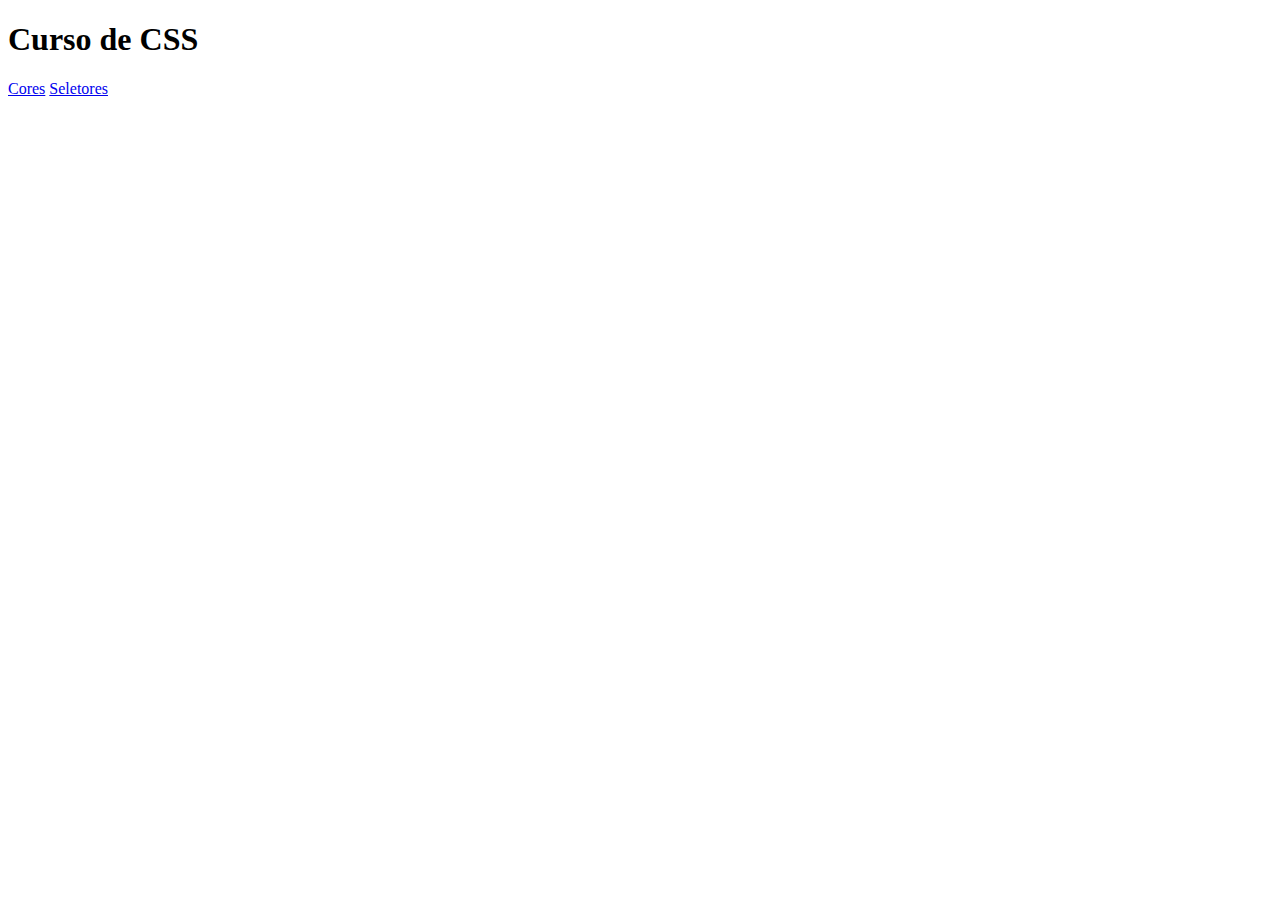
<file: index.html>
<!DOCTYPE html>
<html lang="pt-br">

<head>
    <meta charset="UTF-8">
    <meta name="viewport" content="width=device-width, initial-scale=1.0">
    <title>Curso de CSS</title>
    <link rel="shortcut icon" href="assets/images/favicon.ico" type="image/x-icon">
</head>

<body>
    <h1>Curso de CSS</h1>

    <a href="public/cores.html">Cores</a>
    <a href="public/seletores.html">Seletores</a>

</body>

</html>
</file>
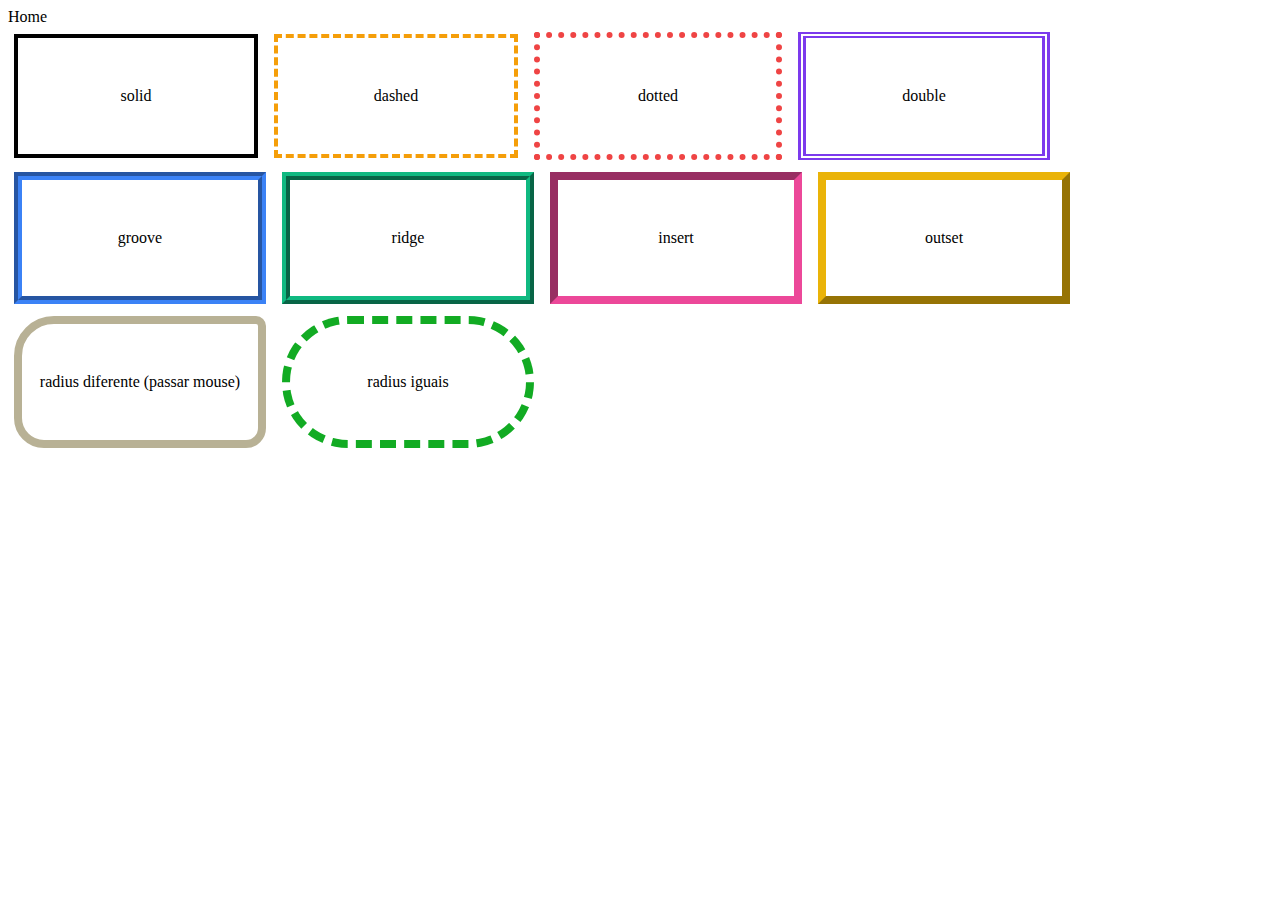
<file: public/bordas.html>
<!DOCTYPE html>
<html lang="pt-br">
<head>
    <meta charset="UTF-8">
    <meta name="viewport" content="width=device-width, initial-scale=1.0">
    <title>Bordas</title>
    <link rel="shortcut icon" href="../assets/images/favicon.ico" type="image/x-icon">
    <link rel="stylesheet" href="../assets/css/bordas.css">  
</head>
<body>
    <a href="../index.html">Home</a>

    <div class="demonstracao borda-solid">solid</div>
    <div class="demonstracao borda-dashed">dashed</div>
    <div class="demonstracao borda-dotted">dotted</div>
    <div class="demonstracao borda-double">double</div>
    <div class="demonstracao borda-groove">groove</div>
    <div class="demonstracao borda-ridge">ridge</div>
    <div class="demonstracao borda-insert">insert</div>
    <div class="demonstracao borda-outset">outset</div>

    <div class="demonstracao borda-radius-diferente">radius diferente (passar mouse)</div>
    <div class="demonstracao borda-radius-iguais">radius iguais</div>


</body>
</html>
</file>
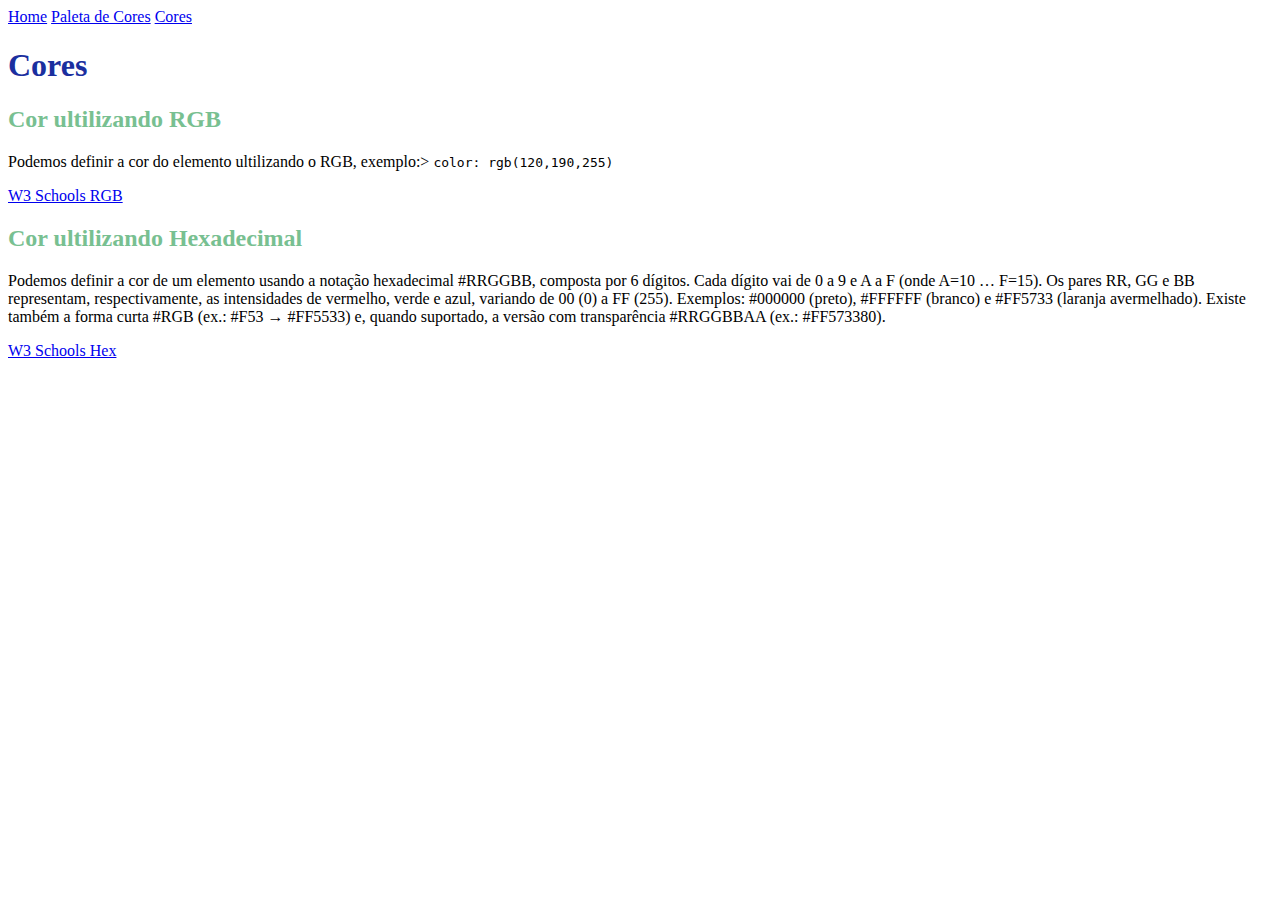
<file: public/cores.html>
<!DOCTYPE html>
<html lang="pt-br">

<head>
    <meta charset="UTF-8">
    <meta name="viewport" content="width=device-width, initial-scale=1.0">
    <title> Cores</title>

    <link rel="shortcut icon" href="../assets/images/favicon.ico" type="image/x-icon">


    <!---->
    <style>
        h1 {

            color: rgb(27, 47, 159)
        }
    </style>
    <link rel="stylesheet" href="cores.css">
    <!--stylesheet= folha de estilo -->


</head>

<body>

    <div>
        <a href="../index.html">Home</a>
        <a href="http://colorhunt.co" target="_blank">Paleta de Cores</a>
        <a href="http://www.w3schools.com/W3CSS/w3css_colors.asp" target="_blank">Cores</a>
    </div>

    <h1>Cores</h1>


    <h2>Cor ultilizando RGB</h2>
    <p>Podemos definir a cor do elemento ultilizando o RGB, exemplo:>
        <code> color: rgb(120,190,255)</code>
    </p>

    <a href="http://www.w3schools.com/css/css_colors_rgb.asp" target="_blank">W3 Schools RGB</a>

    <h2>Cor ultilizando Hexadecimal</h2>

    <p>Podemos definir a cor de um elemento usando a notação hexadecimal #RRGGBB, composta por 6 dígitos. Cada dígito
        vai de 0 a 9 e A a F (onde A=10 … F=15). Os pares RR, GG e BB representam, respectivamente, as intensidades de
        vermelho, verde e azul, variando de 00 (0) a FF (255). Exemplos: #000000 (preto), #FFFFFF (branco) e #FF5733
        (laranja avermelhado). Existe também a forma curta #RGB (ex.: #F53 → #FF5533) e, quando suportado, a versão com
        transparência #RRGGBBAA (ex.: #FF573380).</p>

    <a href="http://www.w3schools.com/css/css_colors_hex.asp" target="_blank">W3 Schools Hex</a>

</body>

</html>
</file>
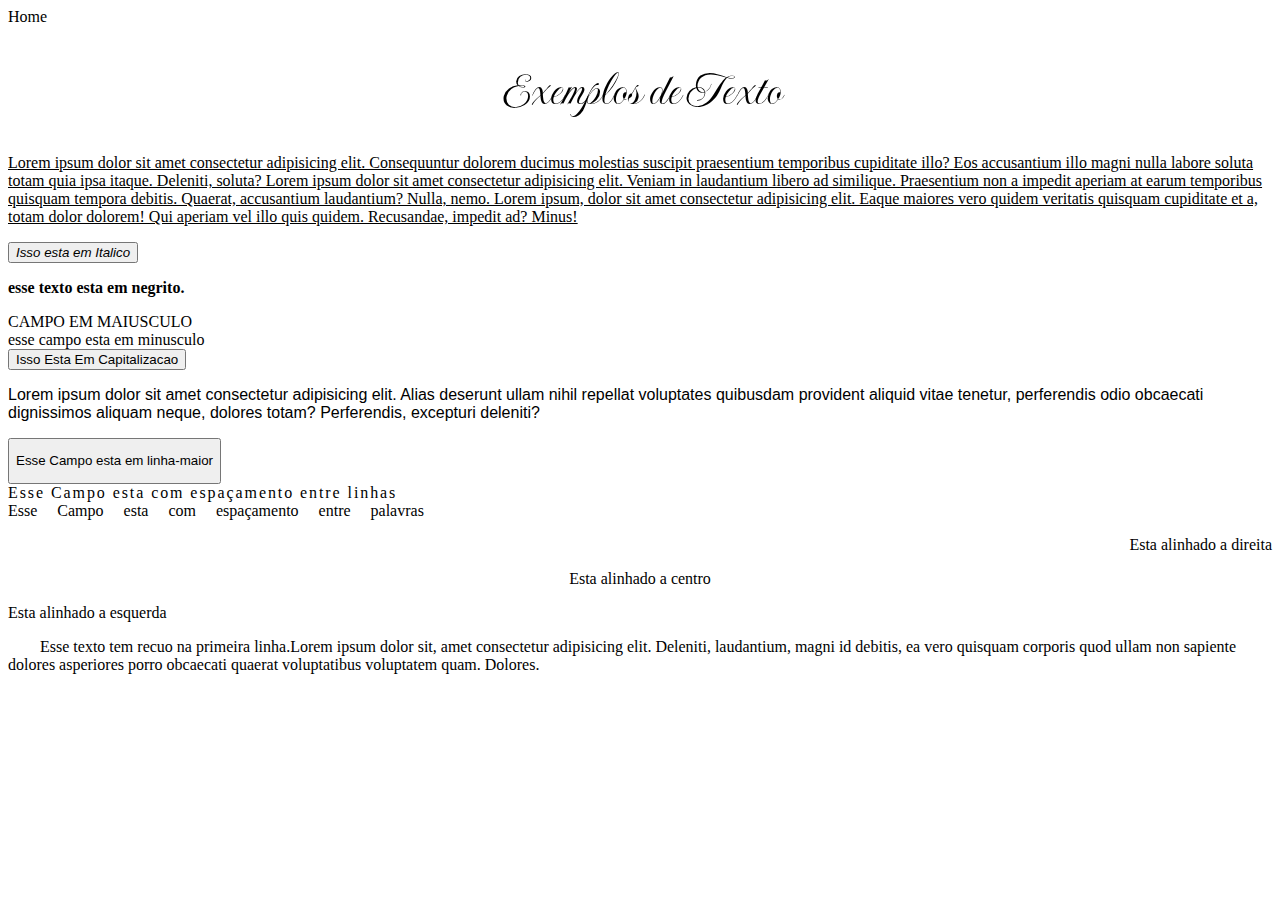
<file: public/fontes.html>
<!DOCTYPE html>
<html lang="pt-br">
<head>
    <meta charset="UTF-8">
    <meta name="viewport" content="width=device-width, initial-scale=1.0">
    <title>Fontes</title>
    <link rel="shortcut icon" href="../assets/images/favicon.ico" type="image/x-icon">
    <link rel="stylesheet" href="../assets/css/fontes.css">  

    <link rel="preconnect" href="https://fonts.googleapis.com">
<link rel="preconnect" href="https://fonts.gstatic.com" crossorigin>
<link href="https://fonts.googleapis.com/css2?family=Imperial+Script&display=swap" rel="stylesheet">

</head>
<body>
    <a href="../index.html">Home</a>
    <h1 class="fonte-imperial-script">Exemplos de Texto</h1>

<p class="text-decoration-underline">Lorem ipsum dolor sit amet consectetur adipisicing elit. Consequuntur dolorem ducimus molestias suscipit praesentium temporibus cupiditate illo? Eos accusantium illo magni nulla labore soluta totam quia ipsa itaque. Deleniti, soluta? Lorem ipsum dolor sit amet consectetur adipisicing elit. Veniam in laudantium libero ad similique. Praesentium non a impedit aperiam at earum temporibus quisquam tempora debitis. Quaerat, accusantium laudantium? Nulla, nemo. Lorem ipsum, dolor sit amet consectetur adipisicing elit. Eaque maiores vero quidem veritatis quisquam cupiditate et a, totam dolor dolorem! Qui aperiam vel illo quis quidem. Recusandae, impedit ad? Minus!</p>

<button class="italico">Isso esta em Italico</button>

<p class="negrito">esse texto esta em negrito.</p>

<label class="maiusculo" for="campo-maiusculo" style="">campo em maiusculo</label>

<spam class="minusculo">Esse Campo esta em minusculo</spam>

<button class="capitalizacao">Isso esta em capitalizacao</button>

<p class="alterar-fonte">Lorem ipsum dolor sit amet consectetur adipisicing elit. Alias deserunt ullam nihil repellat voluptates quibusdam provident aliquid vitae tenetur, perferendis odio obcaecati dignissimos aliquam neque, dolores totam? Perferendis, excepturi deleniti?</p>

<button class="linha-maior">Esse Campo esta em linha-maior</button>

<span class="espacamento-entre-linhas">Esse Campo esta com espaçamento entre linhas</span>

<span class="espacamento-entre-palavras">Esse Campo esta com espaçamento entre palavras</span>

<p class="alinhamento-direito">Esta alinhado a direita</p>

<p class="alinhamento-centro">Esta alinhado a centro</p>

<p class="alinhamento-esquerda">Esta alinhado a esquerda</p>

<p class="paragrafo-recuo-primeira-linha">Esse texto tem recuo na primeira linha.Lorem ipsum dolor sit, amet consectetur adipisicing elit. Deleniti, laudantium, magni id debitis, ea vero quisquam corporis quod ullam non sapiente dolores asperiores porro obcaecati quaerat voluptatibus voluptatem quam. Dolores.</p>

<p class=""></p>

    
</body>
</html>
</file>
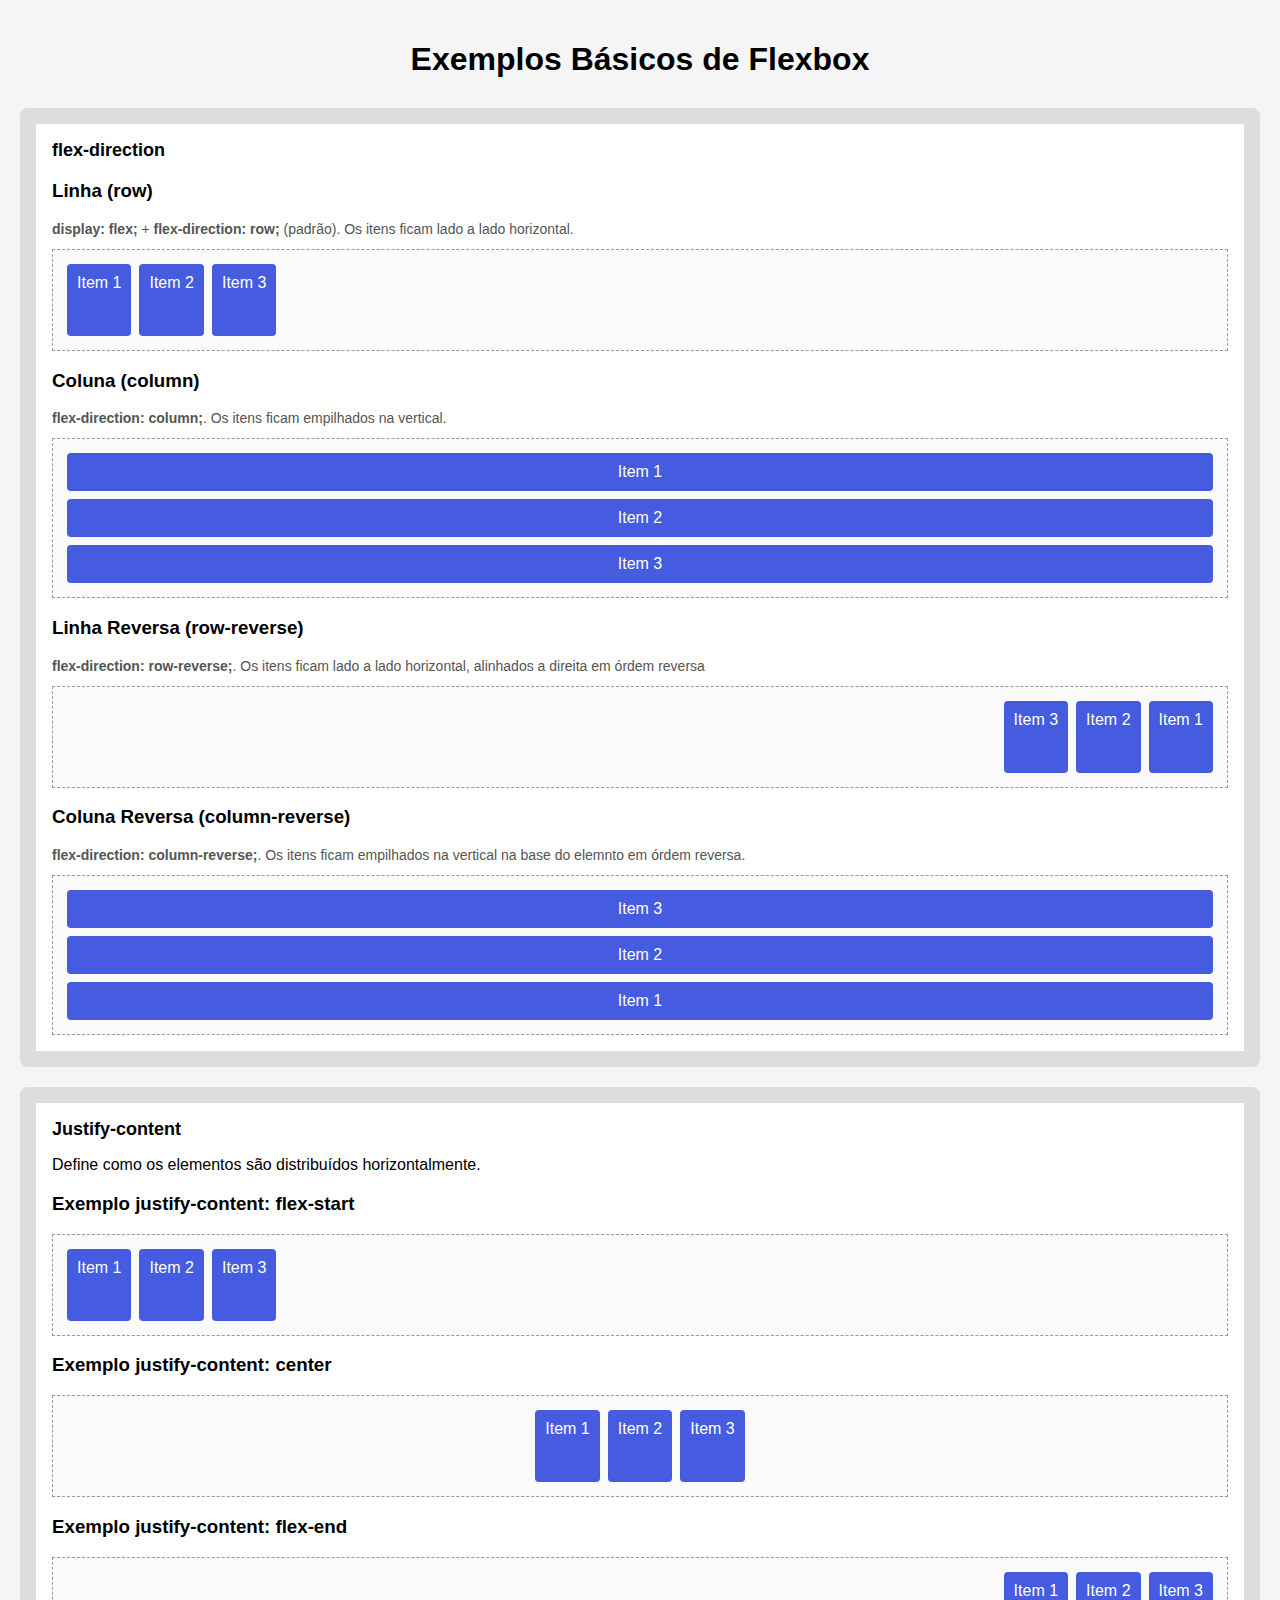
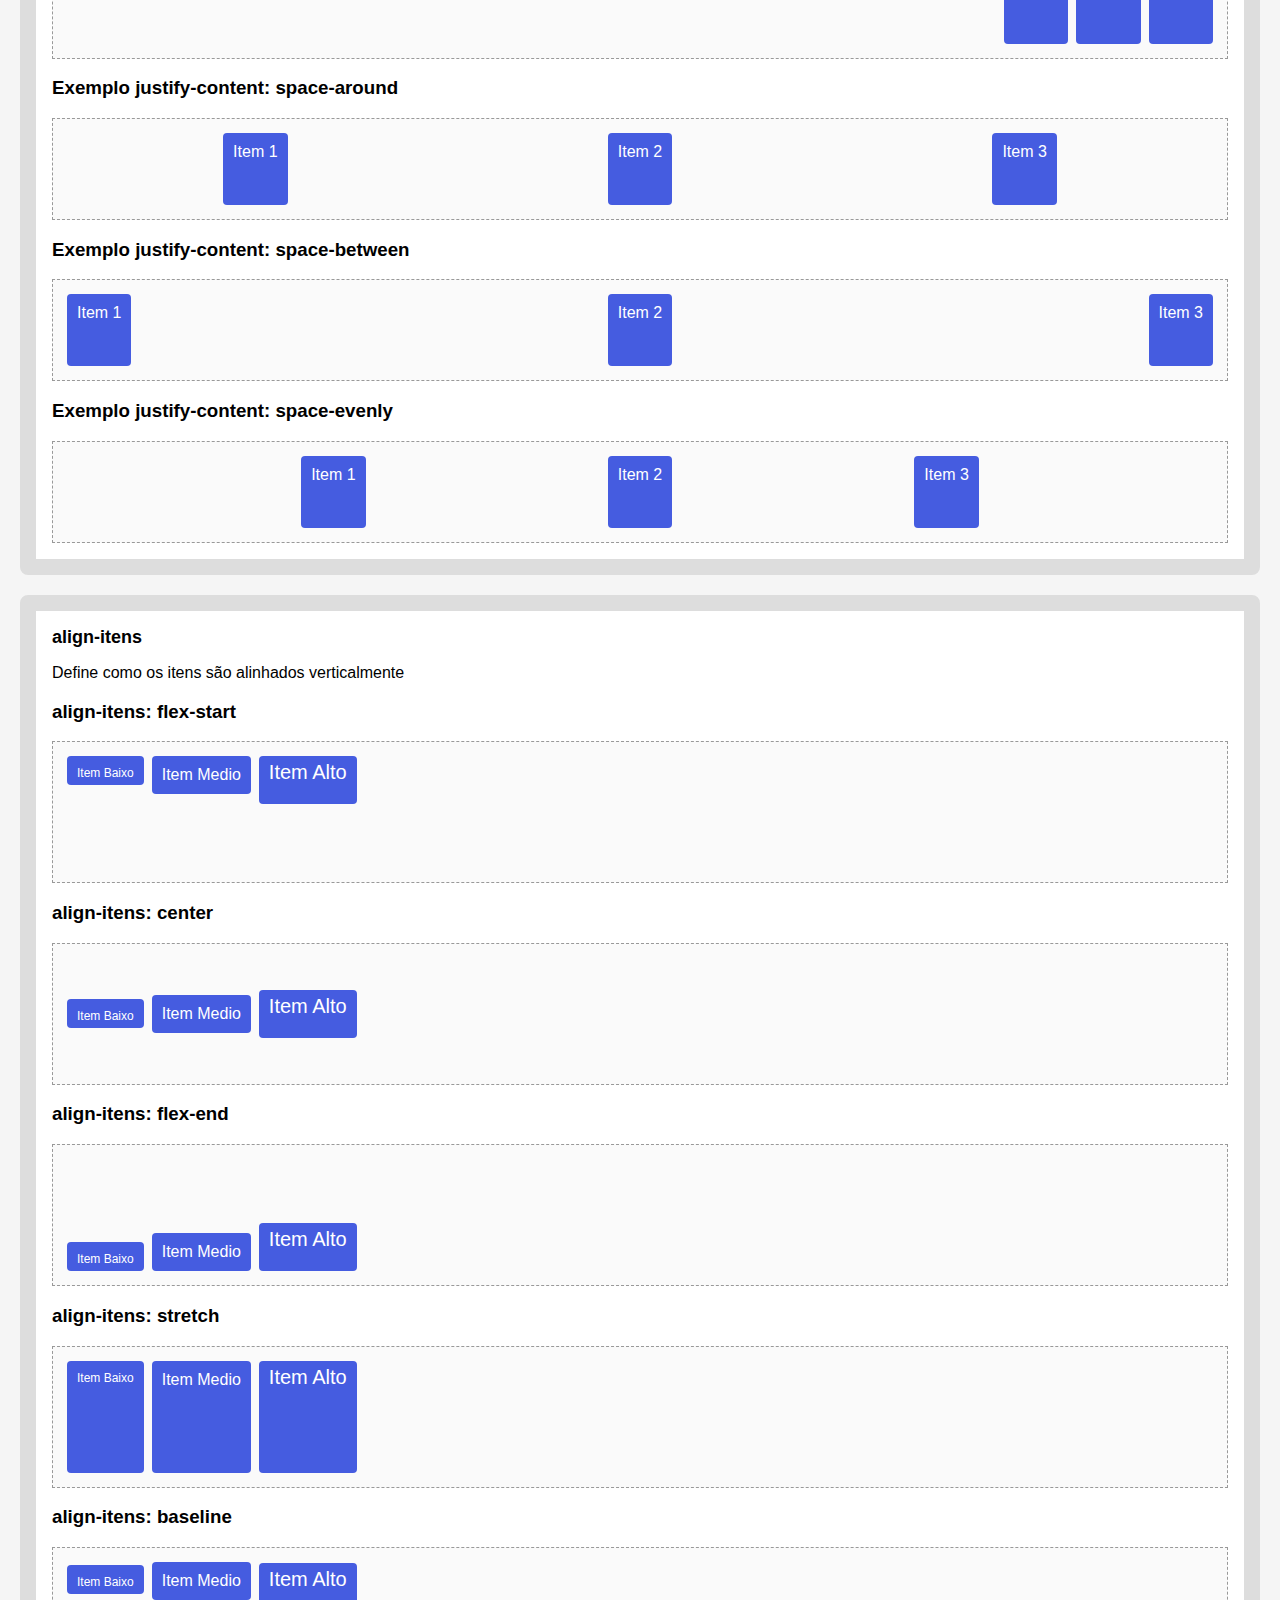
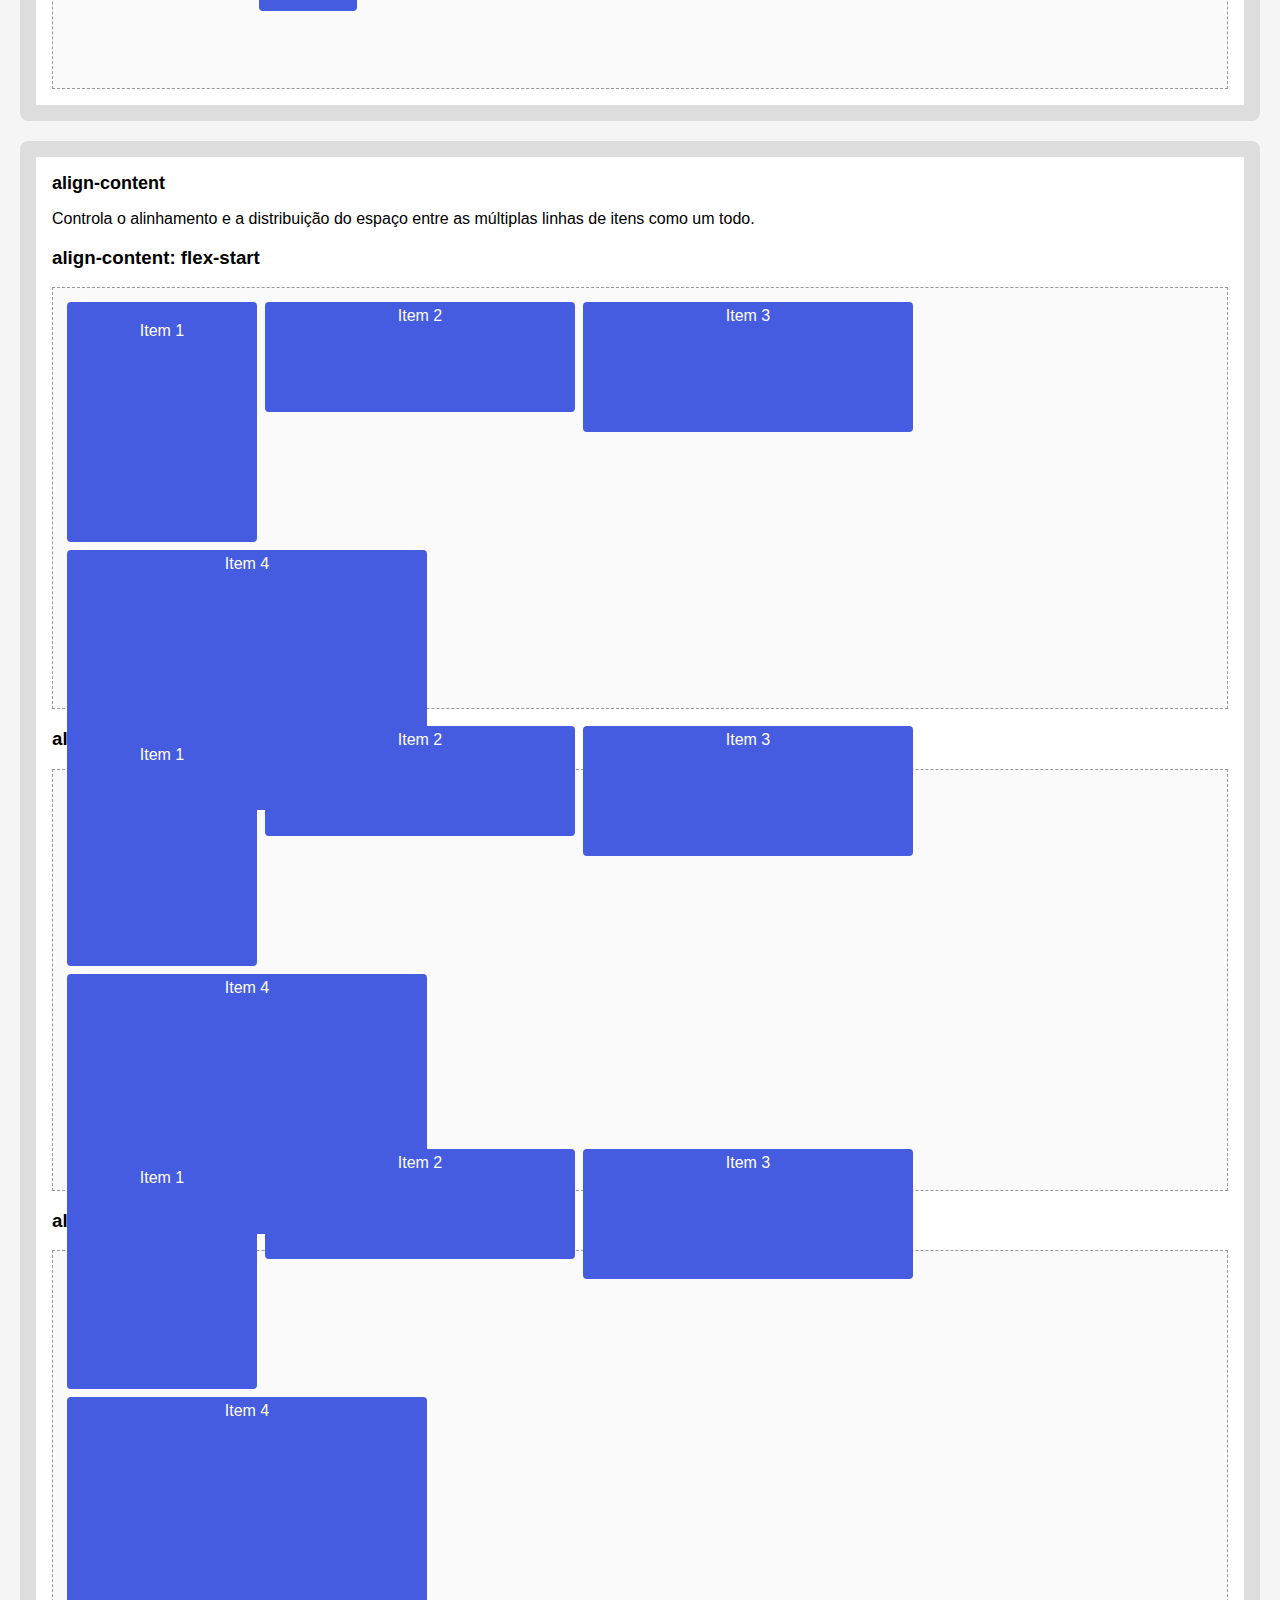
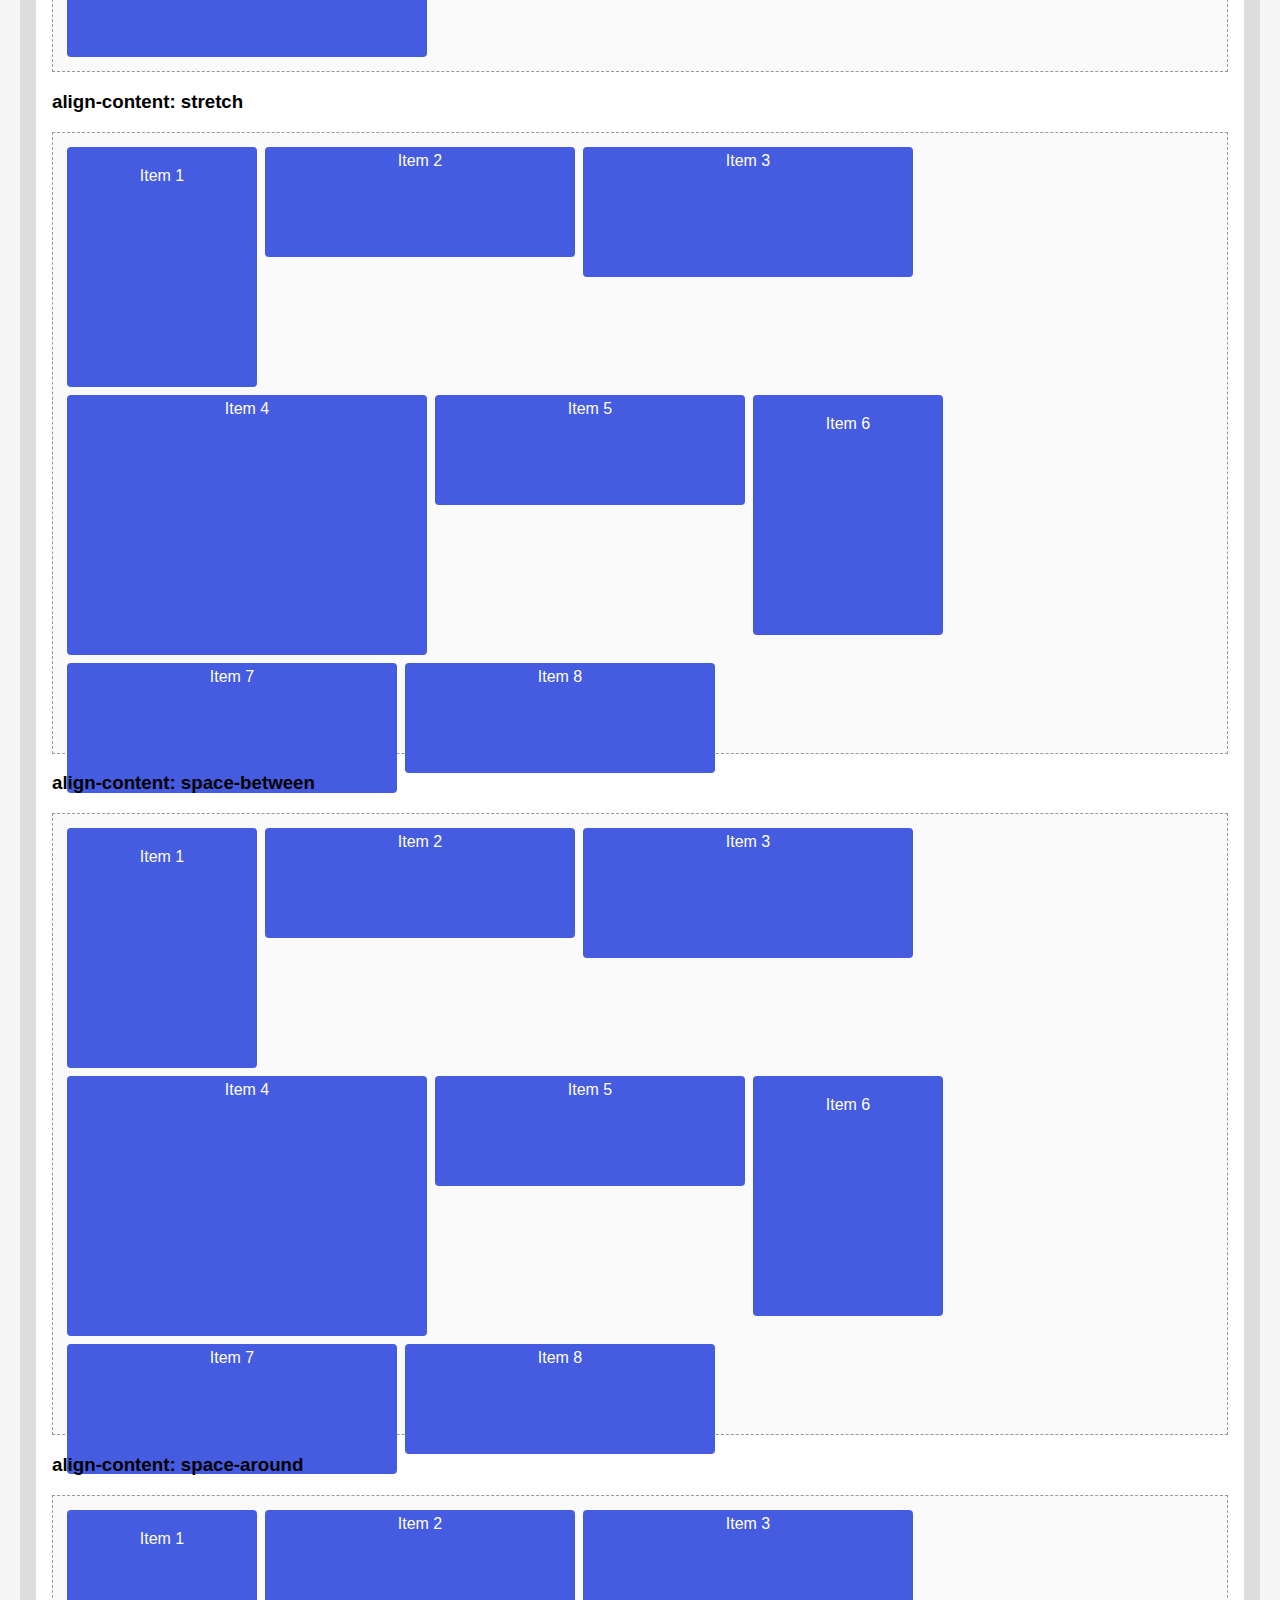
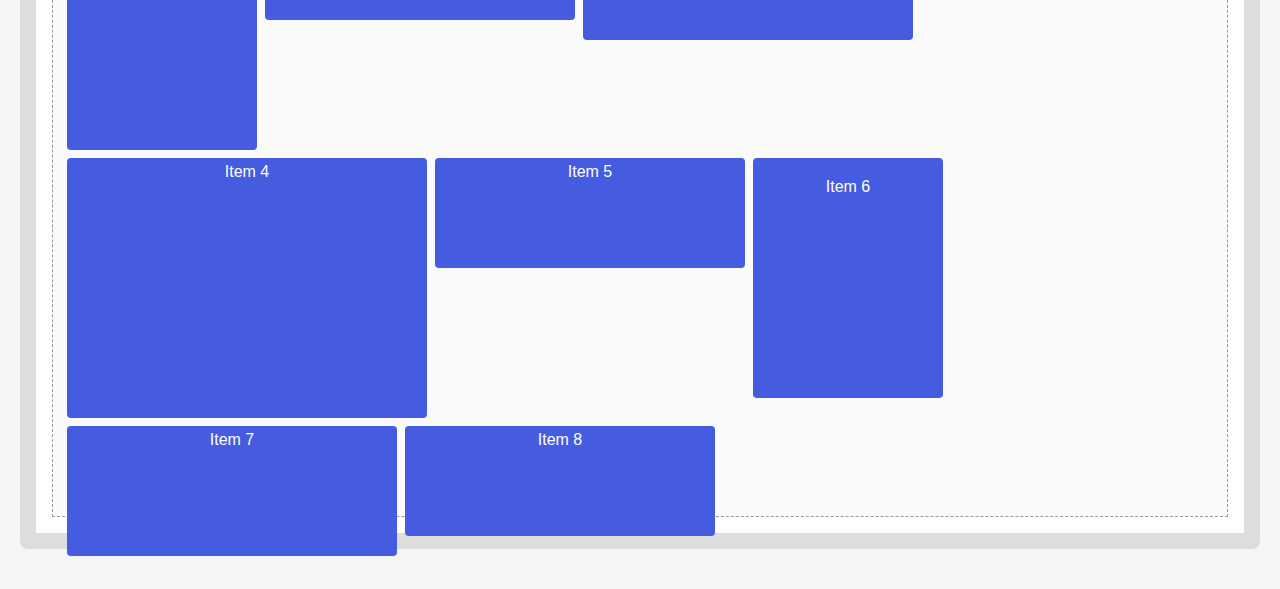
<file: public/flexbox/flexbox-direction.html>
<!DOCTYPE html>
<html lang="pt-br">

<head>
    <meta charset="UTF-8">
    <meta name="viewport" content="width=device-width, initial-scale=1.0">
    <link rel="stylesheet" href="../../assets/css/flexbox/Flexbox-direction.css">
    <title>Exercicios</title>
</head>

<body>
    <h1>Exemplos Básicos de Flexbox</h1>
        
    <div class="section">
        <h2 class="flex">flex-direction</h2>
        <h3>Linha (row)</h3>
        <p class="descricao">
            <strong>display: flex;</strong> + <strong>flex-direction: row;</strong> (padrão).
            Os itens ficam lado a lado horizontal.
        </p>
        <div class="flex-container exemplo1">
            <div class="item">Item 1</div>
            <div class="item">Item 2</div>
            <div class="item">Item 3</div>
        </div>
        <h3>Coluna (column)</h3>
        <p class="descricao">
            <strong>flex-direction: column;</strong>.
            Os itens ficam empilhados na vertical.
        </p>
        <div class="flex-container exemplo2">
            <div class="item">Item 1</div>
            <div class="item">Item 2</div>
            <div class="item">Item 3</div>
        </div>
        <h3>Linha Reversa (row-reverse)</h3>
        <p class="descricao">
            <strong>flex-direction: row-reverse;</strong>.
            Os itens ficam lado a lado horizontal, alinhados a direita em órdem reversa
        </p>
        <div class="flex-container exemplo3">
            <div class="item">Item 1</div>
            <div class="item">Item 2</div>
            <div class="item">Item 3</div>
        </div>
        <h3>Coluna Reversa (column-reverse)</h3>
        <p class="descricao">
            <strong>flex-direction: column-reverse;</strong>.
            Os itens ficam empilhados na vertical na base do elemnto em órdem reversa.
        </p>
        <div class="flex-container exemplo4">
            <div class="item">Item 1</div>
            <div class="item">Item 2</div>
            <div class="item">Item 3</div>
        </div>
    </div>

    <div class="section">
        <h2>Justify-content</h2>
        <p>Define como os elementos são distribuídos horizontalmente.</p>
        <h3>Exemplo justify-content: flex-start</h3>
        <div class="flex-container exemplo1 justify-content-flex-start mb-2">
            <div class="item">Item 1</div>
            <div class="item">Item 2</div>
            <div class="item">Item 3</div>
        </div>
        <h3>Exemplo justify-content: center</h3>
        <div class="flex-container exemplo1 justify-content-center">
            <div class="item">Item 1</div>
            <div class="item">Item 2</div>
            <div class="item">Item 3</div>
        </div>
        <h3>Exemplo justify-content: flex-end</h3>
        <div class="flex-container exemplo1 justify-content-flex-end">
            <div class="item">Item 1</div>
            <div class="item">Item 2</div>
            <div class="item">Item 3</div>
        </div>
        <h3>Exemplo justify-content: space-around</h3>
        <div class="flex-container exemplo1 justify-content-space-around">
            <div class="item">Item 1</div>
            <div class="item">Item 2</div>
            <div class="item">Item 3</div>
        </div>
        <h3>Exemplo justify-content: space-between</h3>
        <div class="flex-container exemplo1 justify-content-space-between">
            <div class="item">Item 1</div>
            <div class="item">Item 2</div>
            <div class="item">Item 3</div>
        </div>
        <h3>Exemplo justify-content: space-evenly</h3>
        <div class="flex-container exemplo1 justify-content-space-evenly">
            <div class="item">Item 1</div>
            <div class="item">Item 2</div>
            <div class="item">Item 3</div>
        </div>
    </div>
    <div class="section">
        <h2>align-itens</h2>
        <p>Define como os itens são alinhados verticalmente</p>

        <h3>align-itens: flex-start</h3>
        <div class="flex-container exemplo1 flex-altura align-itens-flex-start mb-2">
            <div class="item item-baixo">Item Baixo</div>
            <div class="item item-medio">Item Medio</div>
            <div class="item item-alto">Item Alto</div>
        </div>
        <h3>align-itens: center</h3>
        <div class="flex-container exemplo1 flex-altura align-itens-center mb-2">
            <div class="item item-baixo">Item Baixo</div>
            <div class="item item-medio">Item Medio</div>
            <div class="item item-alto">Item Alto</div>
        </div>
        <h3>align-itens: flex-end</h3>
        <div class="flex-container exemplo1 flex-altura align-itens-flex-end mb-2">
            <div class="item item-baixo">Item Baixo</div>
            <div class="item item-medio">Item Medio</div>
            <div class="item item-alto">Item Alto</div>
        </div>
        <h3>align-itens: stretch</h3>
        <div class="flex-container exemplo1 flex-altura align-itens-stretch mb-2">
            <div class="item item-baixo">Item Baixo</div>
            <div class="item item-medio">Item Medio</div>
            <div class="item item-alto">Item Alto</div>
        </div>
        <h3>align-itens: baseline</h3>
        <div class="flex-container exemplo1 flex-altura align-itens-baseline mb-2">
            <div class="item item-baixo">Item Baixo</div>
            <div class="item item-medio">Item Medio</div>
            <div class="item item-alto">Item Alto</div>
        </div>
    </div>

        <div class="section">
            <h2>align-content</h2>
            <p>Controla o alinhamento e a distribuição do espaço entre as múltiplas linhas de itens como um todo.</p>
                <h3>align-content: flex-start</h3>
            <div class="flex-container exemplo1 content-altura align-content-flex-start mb-2">
                <div class="item item1">Item 1</div>
                <div class="item item2">Item 2</div>
                <div class="item item3">Item 3</div>
                <div class="item item4">Item 4</div>
            </div>
            <h3>align-content: center</h3>
            <div class="flex-container exemplo1 content-altura align-content-center mb-2">
                <div class="item item1">Item 1</div>
                <div class="item item2">Item 2</div>
                <div class="item item3">Item 3</div>
                <div class="item item4">Item 4</div>
            </div>
            <h3>align-content: flex-end</h3>
            <div class="flex-container exemplo1 content-altura align-content-flex-end mb-2">
                <div class="item item1">Item 1</div>
                <div class="item item2">Item 2</div>
                <div class="item item3">Item 3</div>
                <div class="item item4">Item 4</div>
            </div>

            <h3>align-content: stretch</h3>
            <div class="flex-container exemplo1 content-altura1 align-content-stretch mb-2">
                <div class="item item1">Item 1</div>
                <div class="item item2">Item 2</div>
                <div class="item item3">Item 3</div>
                <div class="item item4">Item 4</div>
                <div class="item item2">Item 5</div>
                <div class="item item1">Item 6</div>
                <div class="item item3">Item 7</div>
                <div class="item item2">Item 8</div>
    
            </div>
            <h3>align-content: space-between</h3>
            <div class="flex-container exemplo1 content-altura1 align-content-space-between mb-2">
                <div class="item item1">Item 1</div>
                <div class="item item2">Item 2</div>
                <div class="item item3">Item 3</div>
                <div class="item item4">Item 4</div>
                <div class="item item2">Item 5</div>
                <div class="item item1">Item 6</div>
                <div class="item item3">Item 7</div>
                <div class="item item2">Item 8</div>
    
            </div>
            <h3>align-content: space-around</h3>
            <div class="flex-container exemplo1 content-altura1 align-content-space-around mb-2">
                <div class="item item1">Item 1</div>
                <div class="item item2">Item 2</div>
                <div class="item item3">Item 3</div>
                <div class="item item4">Item 4</div>
                <div class="item item2">Item 5</div>
                <div class="item item1">Item 6</div>
                <div class="item item3">Item 7</div>
                <div class="item item2">Item 8</div>

            </div>
     
    </div>
</body>

</html>
</file>
<file: assets/css/bordas.css>
a {
    display: block;
    text-decoration: none;
    color: #000;
}

.demonstracao {
    display: inline-flex;
    align-items: center;
    justify-content: center;
    min-width: 220px;
    height: 100px;
    margin: 6px;
    padding: 8px;
}

/*
top => parte cima
righit => direita
bottom => parte baixa
left => esquerda
*/
.borda-solid {
    /*topo*/
    border-top-style: solid;
    border-top-color: black;
    border-top-width: 4px;

    /*direita*/
    border-right-style: solid;
    border-right-color: black;
    border-right-width: 4px;

    /*baixo*/
    border-bottom-style: solid;
    border-bottom-color: black;
    border-bottom-width: 4px;
    /*esquerda*/
    border-left-style: solid;
    border-left-color: black;
    border-left-width: 4px;
}

.borda-dashed {
    border-top: 4px dashed #f59e09;
    border-right: 4px dashed #f59e09;
    border-bottom: 4px dashed #f59e09;
    border-left: 4px dashed #f59e09;
}

.borda-dotted {
    border-width: 6px 6px 6px 6px;
    border-style: dotted dotted dotted dotted;
    border-color: #ef4444 #ef4444 #ef4444 #ef4444;
}

.borda-double {
    border-width: 6px 8px;
    border-color: #7c3aed;
    border-style: double;
}

.borda-groove {
    border: 8px #3b82f6 groove;
}

.borda-ridge {
    border: 8px #10b981 ridge;
}

.borda-insert {
    border: 8px #ec4899 inset;
}

.borda-outset {
    border: 8px #eab308 outset;
}

.borda-radius-diferente {
    border: 8px #b8b195 solid;
    border-top-right-radius: 10px;
    border-bottom-right-radius: 20px;
    border-bottom-left-radius: 30px;
    border-top-left-radius: 40px;
}

.borda-radius-diferente:hover {
    border-color: #6e6a59;
    cursor: pointer;
}

.borda-radius-iguais {
    border: 8px #12ab23 dashed;
    border-radius: 100px;
}
</file>
<file: public/cores.css>
h2{
    /*
        Definir a cor do texto ultilizando rgb
        R => 0...255
        G => 0...255
        B => 0...255
    */
    color: rgb(120, 192, 145);
}
back
</file>
<file: assets/css/fontes.css>
.fonte-imperial-script {

    font-family: "Imperial Script", cursive;
    font-weight: 400;
    font-style: normal;
    text-align: center;
    font-size: 50px;
}
a{
    display: block;
    text-decoration: none; 
    color: #000;  
}
.text-decoration-underline{
    display: block;
    text-decoration: underline;
    /*sublinhado*/
}
.italico{
    display: block;
    font-style: italic;
    /*✔*/
}

.negrito{
    display: block;
    font-weight: bold;
    /*✔*/
}
.maiusculo{
    display: block;
    text-transform: uppercase;
    /*✔*/
}
.minusculo{
    display: block;
    text-transform: lowercase;
    /*✔*/
}
.capitalizacao{
    display: block;
    text-transform: capitalize;
    /*primeira letra maiuscula*/
    /*✔*/    
}

.alterar-fonte{
    font-family: Arial, Helvetica, sans-serif
     /*✔*/    
}

.linha-maior{
    line-height: 3;
    /*✔*/    

}
.espacamento-entre-linhas{
    display: block;
    letter-spacing: 0.12em;
    /*✔*/ 
}
.espacamento-entre-palavras{
    display: block;
    word-spacing: 1em;
    /*✔*/ 
}
.alinhamento-direito{
    text-align: right;
    /*✔*/
}
.alinhamento-centro{
    text-align: center;
    /*✔*/
}
.alinhamento-esquerda{
    text-align: left;
    /*✔*/
}
.paragrafo-recuo-primeira-linha{
    text-indent: 2em;
    /*✔*/
}
.parafrafo-fifenizacao-automatica{
    hyphens: auto;
    text-align: justify;
}
</file>
<file: assets/css/flexbox/Flexbox-direction.css>
:root{ /*cria uma veriavel - depois basta chamar a var e colocar o mesmo nome*/
    --section-background-color:#fff;
    --section-border-color:#ddd;
    --item-background-color:#455ce0;
    --body-background-color:#f5f5f5;
    --item-color:#fff;
    --flex-container-border-color:#999;
    --flex-container-background-color:#fafafa;
    --descripition-color:#555;
}
/*gap = espaço entre itens*/

body{
    font-family: Arial, Helvetica, sans-serif;
    margin: 0px;
    padding: 20px;
    background-color: var(--body-background-color);
}
h1{
    text-align: center;
    margin-bottom: 30px;
}
div.section{
    background-color: var(--section-background-color);
    border: 1pc solid var(--section-border-color);
    border-radius: 8px;
    padding: 16px;
    margin-bottom: 20px;
}
.section h2{
    margin-top: 0pc;
    font-size: 18px;
}
.descricao{
    font-size: 14px;
    color: #555;
    margin-bottom: 12px;
}
.item{
    background-color: #455ce0;
    color:var(--item-color);
    padding: 10px;
    margin: 4px;
    border-radius: 4px;
    text-align: center;
}
.flex-container{
    display: flex;
    border: 1px dashed var(--flex-container-border-color);
    padding: 10px;
    min-height: 80px;
    background-color: var(--flex-container-background-color);
}
.exemplo1{
    flex-direction: row;
}
.exemplo2{
    flex-direction: column;

}
.exemplo3{
    flex-direction: row-reverse;

}
.exemplo4{
    flex-direction: column-reverse;

}
.justify-content-flex-start{
    justify-content: flex-start;
}
.justify-content-flex-end{
    justify-content: flex-end;
}
.justify-content-center{
    justify-content: center;
}
.justify-content-space-around{
    justify-content: space-around;
}
.justify-content-space-between{
    justify-content: space-between;
}
.justify-content-space-evenly{
    justify-content: space-evenly;
}
.flex-altura{
    min-height: 120px;
}
.item-baixo{
    font-size: 12px;
    padding-top: 10px;
    padding-bottom: 5px;
}
.item-medio{
    font-size: 16px;
    padding: 10px;
}
.item-alto{
    font-size: 20px;
    padding-top: 5px;
    padding-bottom: 20px;
}
.align-itens-flex-start{
    align-items: flex-start;
}
.align-itens-center{
    align-items: center;
}
.align-itens-flex-end{
    align-items: flex-end;
}
.align-itens-stretch{
    align-items: stretch;
}
.align-itens-baseline{
    align-items: baseline;
}



.content-altura{
    height: 400px;
    flex-wrap: wrap;

}
.content-altura1{
    height: 600px;
    flex-wrap: wrap;

}
.item1{
    padding:20px ;
    min-width: 150px;
    height: 200px;
}

.item2{
    padding:5px ;
    min-width: 300px;
    height: 100px;
}
.item3{
    padding:5px ;
    min-width: 320px;
    height: 120px;
}
.item4{
    padding:5px ;
    min-width: 350px;
    height: 250px;
}

.align-content-flex-start{
    align-content:flex-start;
}
.align-content-flex-end{
    align-content:flex-end;
}
.align-content-center{
    align-content:center;
}
.align-content-stretch{
    align-content:stretch;
}
.align-content-space-between{
    align-content: space-between;
}
.align-content-space-around{
    align-content: space-around;
}
</file>
